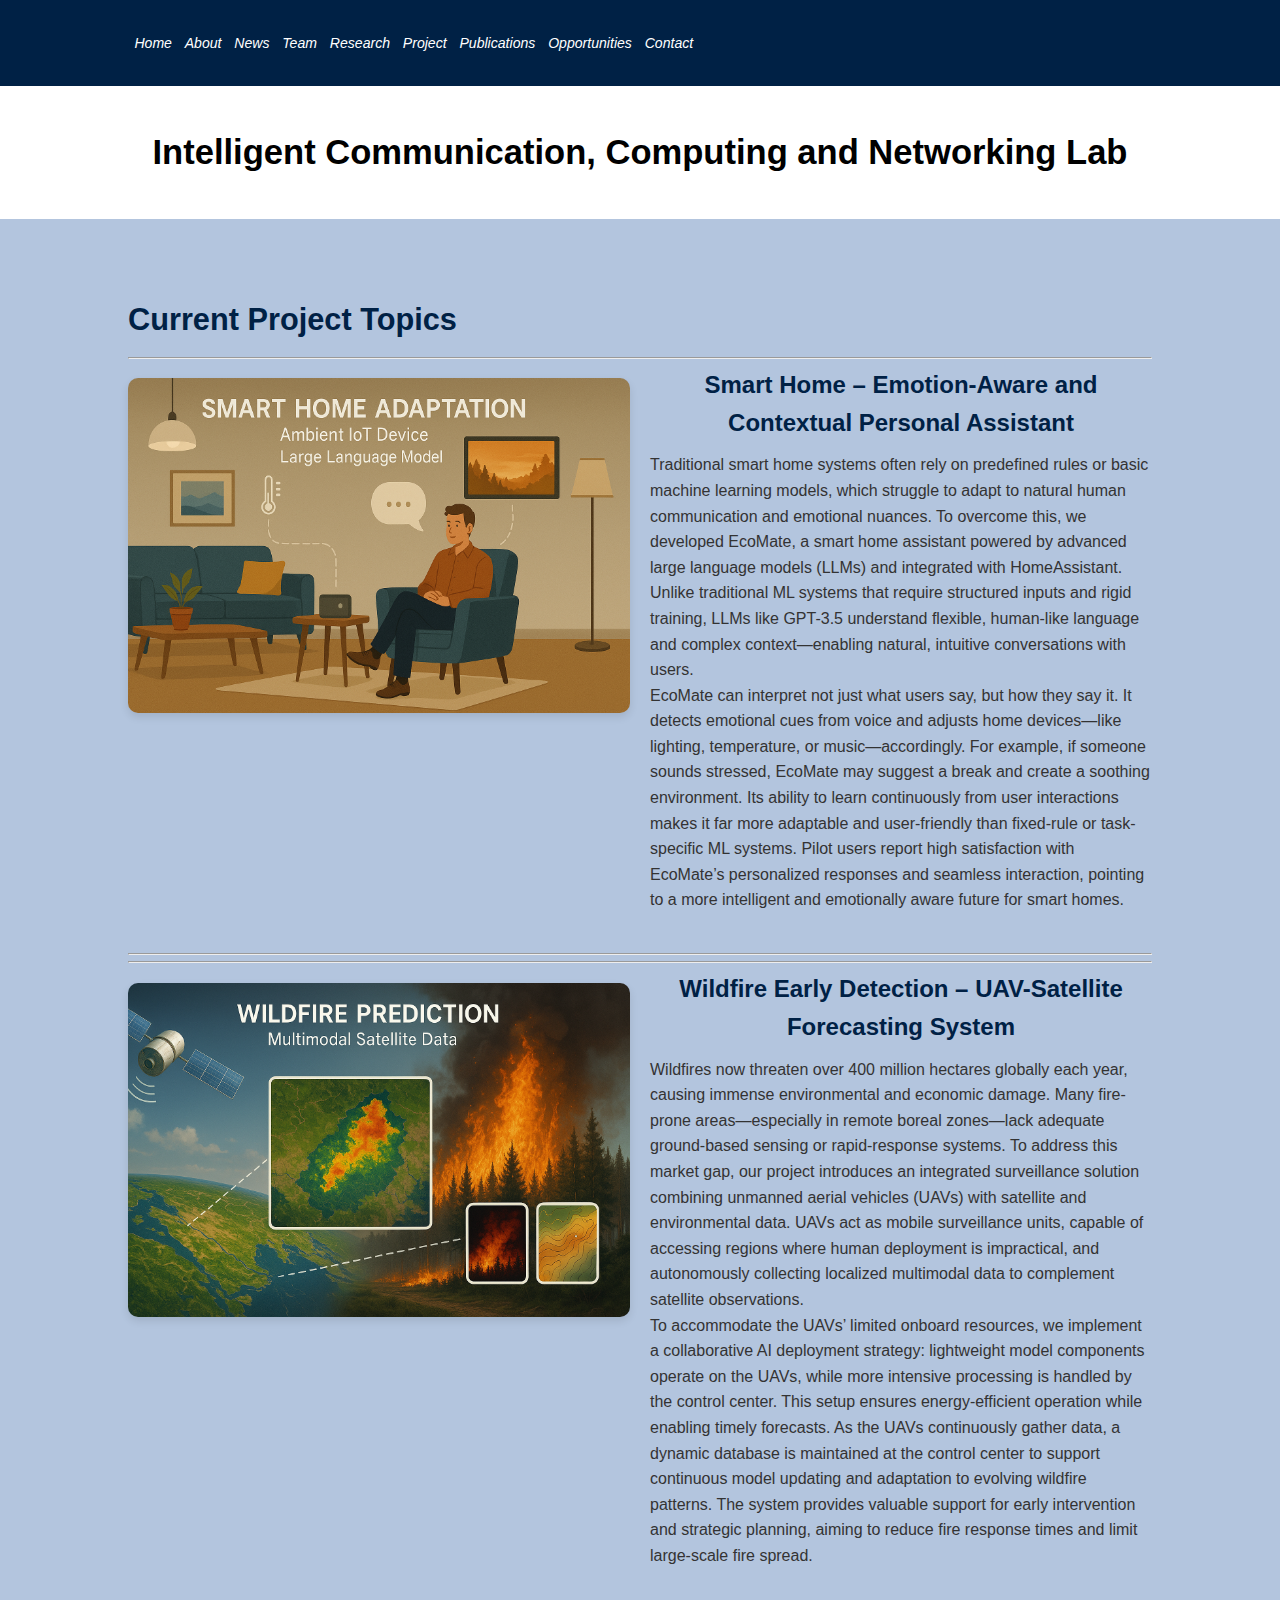
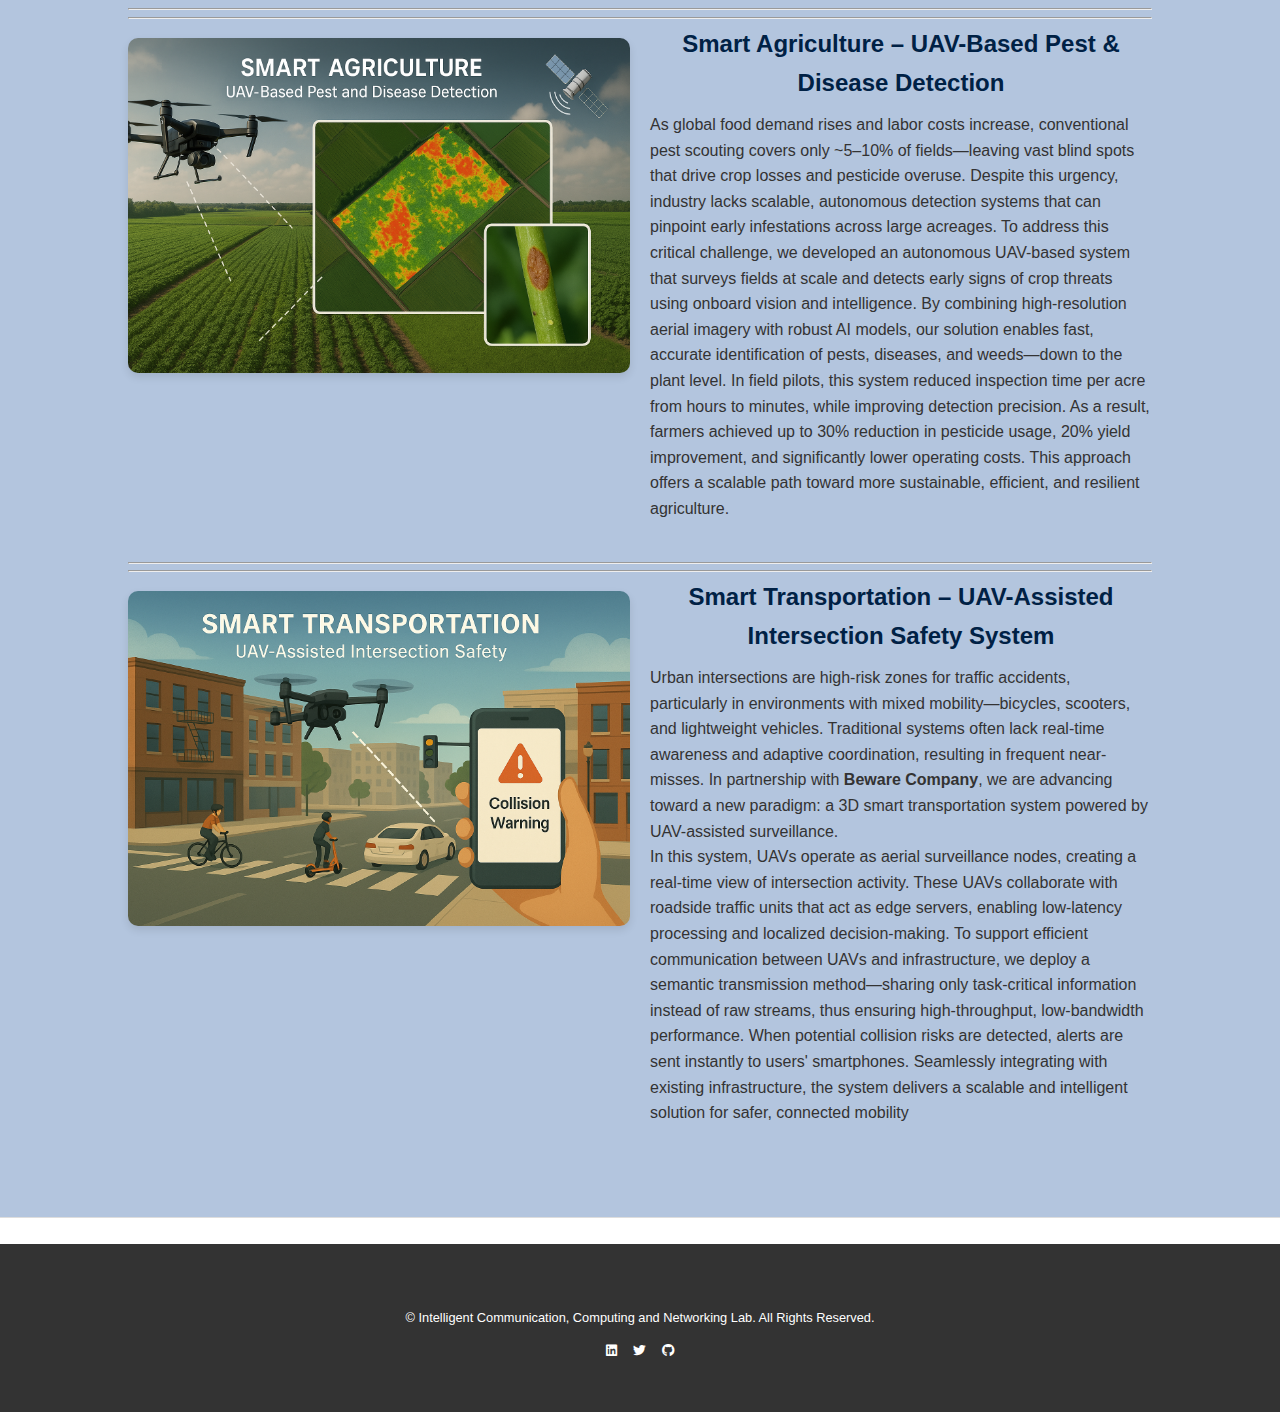
<file: project.html>
<!DOCTYPE html>
<html lang="en">
<head>
    <meta charset="UTF-8">
    <meta name="viewport" content="width=device-width, initial-scale=1.0">
    <title>ICCN Lab - Research</title>
    <link rel="stylesheet" href="styles.css">
    <link rel="stylesheet" href="https://cdnjs.cloudflare.com/ajax/libs/font-awesome/6.0.0-beta3/css/all.min.css">
    <link rel="icon" href="favicon.png" type="image/png">
</head>
<body>
    <header>
        <nav>
            <div class="container">
                <ul>
                    <li><a href="index.html#home"><em>Home</em></a></li>
                    <li><a href="index.html#about"><em>About</em></a></li>
                    <li><a href="index.html#news"><em>News</em></a></li>
                    <li class="active"><a href="team.html"><em>Team</em></a></li> <!-- Active Page -->
                    <li><a href="research.html"><em>Research</em></a></li>
                    <li><a href="projects.html"><em>Project</em></a></li>
                    <li><a href="publications.html"><em>Publications</em></a></li>
                    <li><a href="index.html#opportunities"><em>Opportunities</em></a></li>
                    <li><a href="index.html#contact"><em>Contact</em></a></li>
                </ul>
            </div>
        </nav> 

        <div class="container">
            <h1><strong>Intelligent Communication, Computing and Networking Lab</strong></h1>
        </div>
    </header>

    <section id="Project">
        <div class="container">
            <h2>Current Project Topics</h2>
            <hr />
            
            <!-- Project 1: Smart Home Personal Assistant – Emotion-Aware and Contextual IoT Control -->
            <div class="research-area">
                <img src="images/smart_home.png" alt="Smart Home – Emotion-Aware and Contextual Personal Assistant" class="research-image">
                <div class="research-content">
                    <h3>Smart Home – Emotion-Aware and Contextual Personal Assistant</h3>
                    <p>
                        Traditional smart home systems often rely on predefined rules or basic machine learning models, 
                        which struggle to adapt to natural human communication and emotional nuances. To overcome this, 
                        we developed EcoMate, a smart home assistant powered by advanced large language models (LLMs) and integrated with 
                        HomeAssistant. Unlike traditional ML systems that require structured inputs and rigid training, LLMs like GPT-3.5 
                        understand flexible, human-like language and complex context—enabling natural, intuitive conversations with users.
                    </p>
                    <p>
                        EcoMate can interpret not just what users say, but how they say it. 
                        It detects emotional cues from voice and adjusts home devices—like lighting, 
                        temperature, or music—accordingly. For example, if someone sounds stressed, EcoMate 
                        may suggest a break and create a soothing environment. Its ability to learn continuously 
                        from user interactions makes it far more adaptable and user-friendly than fixed-rule or task-specific ML systems. 
                        Pilot users report high satisfaction with EcoMate’s personalized responses and seamless interaction, pointing to a more intelligent and emotionally aware future for smart homes.
                    </p>
                </div>
            </div>
            <hr />
            <hr />
            
            <!-- Project 2: Wildfire Early Detection – UAV-Satellite Multimodal Forecasting System -->
            <div class="research-area">
                <img src="images/wildfire.png" alt="Wildfire Early Detection – UAV-Satellite Forecasting System" class="research-image">
                <div class="research-content">
                    <h3>Wildfire Early Detection – UAV-Satellite Forecasting System</h3>
                    <p>
                        Wildfires now threaten over 400 million hectares globally each year, causing immense environmental and economic damage.
                         Many fire-prone areas—especially in remote boreal zones—lack adequate ground-based sensing or rapid-response systems. 
                         To address this market gap, our project introduces an integrated surveillance solution combining unmanned aerial vehicles (UAVs) 
                         with satellite and environmental data. UAVs act as mobile surveillance units, capable of accessing regions where human 
                         deployment is impractical, and autonomously collecting localized multimodal data to complement satellite observations.
                    </p>
                    <p>                         
                         To accommodate the UAVs’ limited onboard resources, we implement a collaborative AI deployment strategy: 
                         lightweight model components operate on the UAVs, while more intensive processing is handled by the control center. 
                         This setup ensures energy-efficient operation while enabling timely forecasts. As the UAVs continuously gather data, 
                         a dynamic database is maintained at the control center to support continuous model updating and adaptation to evolving 
                         wildfire patterns. The system provides valuable support for early intervention and strategic planning, aiming to reduce 
                         fire response times and limit large-scale fire spread.
                    </p>
                
                </div>
            </div>
            <hr />
            <hr />
            
            
            <!-- Project 3: Smart Agriculture – UAV-Based Pest & Disease Detection -->
            <div class="research-area">
                <img src="images/smart_algo.png" alt="Smart Agriculture – UAV-Based Pest & Disease Detection" class="research-image">
                <div class="research-content">
                    <h3>Smart Agriculture – UAV-Based Pest & Disease Detection</h3>
                    <p>
                       As global food demand rises and labor costs increase, 
                       conventional pest scouting covers only ~5–10% of fields—leaving vast blind spots that drive crop losses and pesticide overuse.
                       Despite this urgency, industry lacks scalable, autonomous detection systems that can pinpoint early infestations across large acreages.
                       To address this critical challenge, we developed an autonomous UAV-based system that surveys fields at scale and detects early signs of crop threats using onboard vision and intelligence.

                       By combining high-resolution aerial imagery with robust AI models, our solution enables fast, 
                       accurate identification of pests, diseases, and weeds—down to the plant level. In field pilots, 
                       this system reduced inspection time per acre from hours to minutes, while improving detection precision.
                        As a result, farmers achieved up to 30% reduction in pesticide usage, 20% yield improvement, 
                        and significantly lower operating costs. This approach offers a scalable path toward more sustainable, 
                        efficient, and resilient agriculture.
                    </p>
                </div>
            </div>
            <hr />
            <hr />

            <!-- Project 4: Smart City – Intelligent Traffic Management System -->
            <div class="research-area">
                <img src="images/smart_trans.png" alt="Smart Transportation – UAV-Assisted Intersection Safety System" class="research-image">
                <div class="research-content">
                    <h3>Smart Transportation – UAV-Assisted Intersection Safety System</h3>
                    <p> Urban intersections are high-risk zones for traffic accidents, particularly in environments with mixed mobility—bicycles, 
                        scooters, and lightweight vehicles. Traditional systems often lack real-time awareness and adaptive coordination, 
                        resulting in frequent near-misses. In partnership with <strong>Beware Company</strong>, we are advancing toward a new paradigm: 
                        a 3D smart transportation system powered by UAV-assisted surveillance. 
                    </p> 

                    <p> In this system, UAVs operate as aerial surveillance nodes, creating a real-time view of intersection activity. 
                        These UAVs collaborate with roadside traffic units that act as edge servers, enabling low-latency processing and 
                        localized decision-making. To support efficient communication between UAVs and infrastructure, 
                        we deploy a semantic transmission method—sharing only task-critical information instead of raw streams, 
                        thus ensuring high-throughput, low-bandwidth performance. When potential collision risks are detected, 
                        alerts are sent instantly to users' smartphones. Seamlessly integrating with existing infrastructure, 
                        the system delivers a scalable and intelligent solution for safer, connected mobility
                    </p>

                </div>
            </div>

        </div>
    </section>

    <footer>
        <div class="container">
            <p>&copy; Intelligent Communication, Computing and Networking Lab. All Rights Reserved.</p>
            <div class="social">
                <a href="#"><i class="fab fa-linkedin"></i></a>
                <a href="#"><i class="fab fa-twitter"></i></a>
                <a href="#"><i class="fab fa-github"></i></a>
            </div>
        </div>
    </footer>
    <script src="script.js"></script>
</body>
</html>
</file>
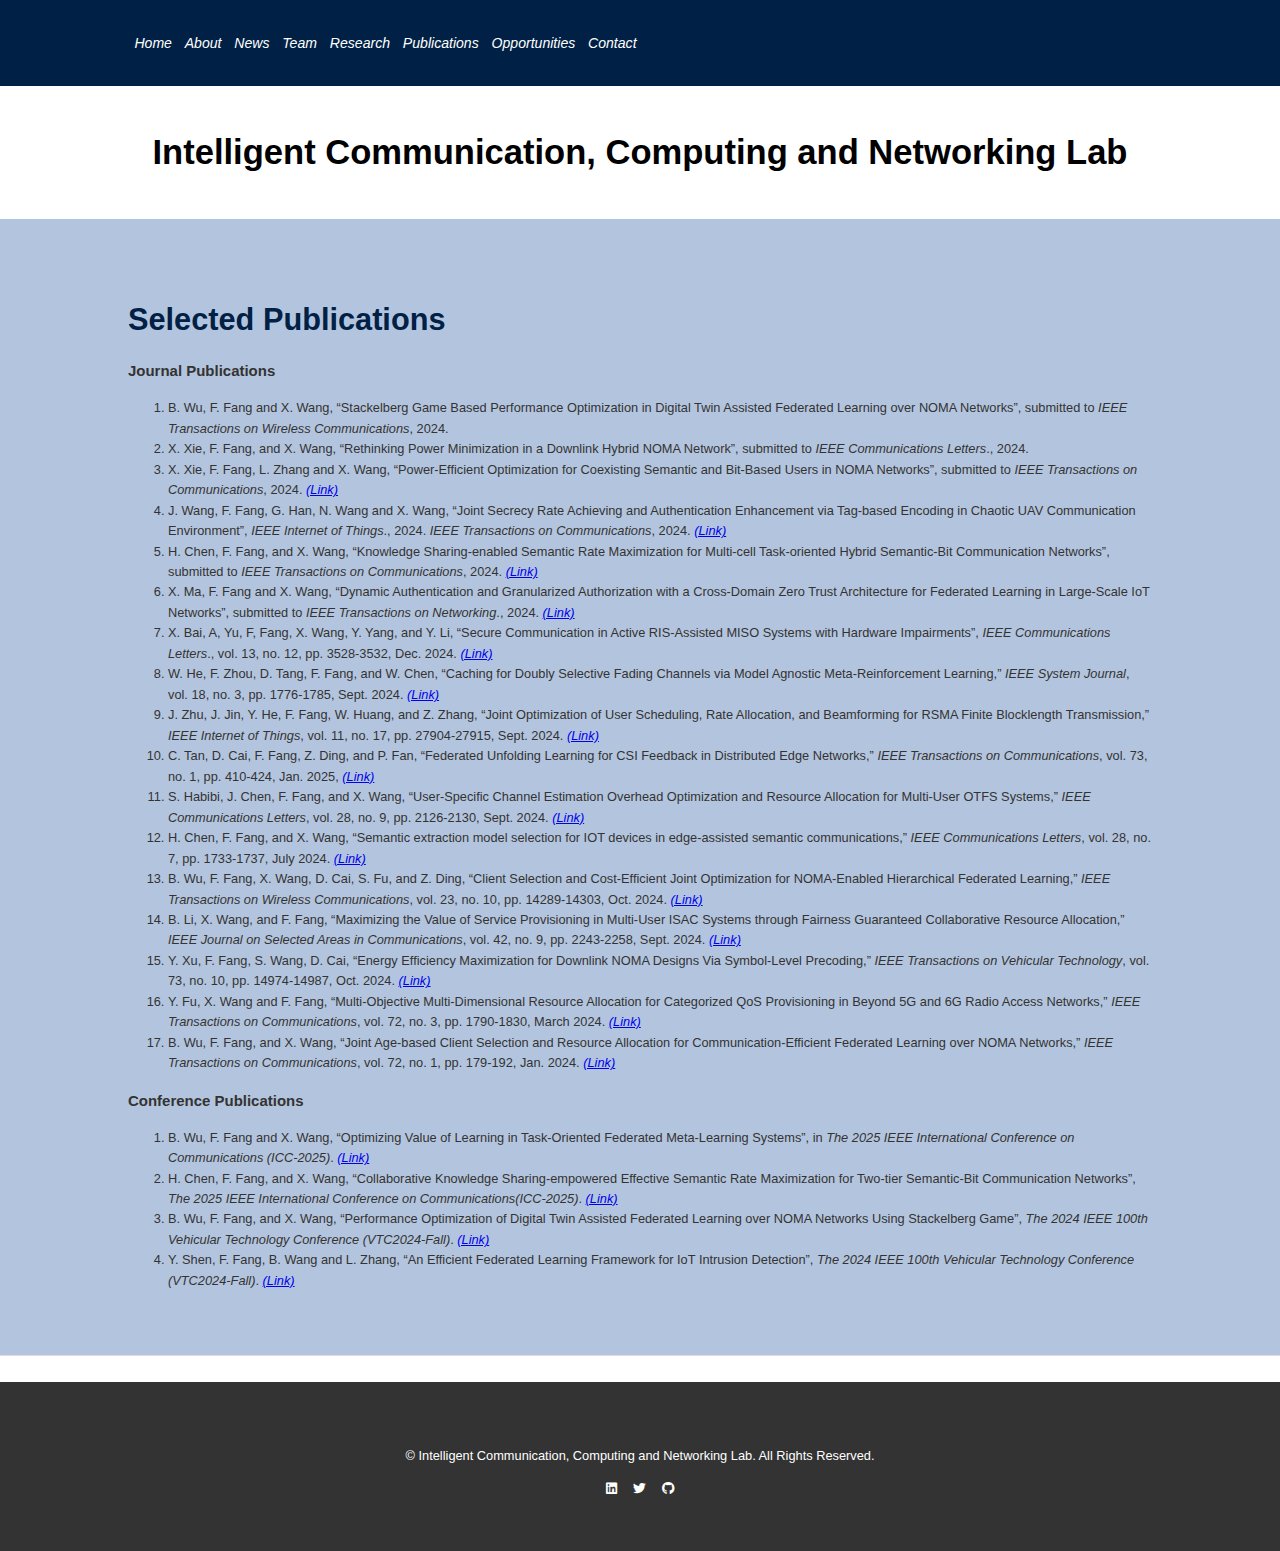
<file: publications.html>
<!DOCTYPE html>
<html lang="en">
<head>
    <meta charset="UTF-8">
    <meta name="viewport" content="width=device-width, initial-scale=1.0">
    <title>ICCN Lab - Publications</title>
    <link rel="stylesheet" href="styles.css">
    <link rel="stylesheet" href="https://cdnjs.cloudflare.com/ajax/libs/font-awesome/6.0.0-beta3/css/all.min.css">
    <link rel="icon" href="favicon.png" type="image/png">
</head>
<body>
    <header>
        <nav>
            <div class="container">
                <ul>
                    <li><a href="index.html#home"><em>Home</em></a></li>
                    <li><a href="index.html#about"><em>About</em></a></li>
                    <li><a href="index.html#news"><em>News</em></a></li>
                    <li class="active"><a href="team.html"><em>Team</em></a></li> <!-- Active Page -->
                    <li><a href="research.html"><em>Research</em></a></li>
                    <li><a href="publications.html"><em>Publications</em></a></li>
                    <li><a href="index.html#opportunities"><em>Opportunities</em></a></li>
                    <li><a href="index.html#contact"><em>Contact</em></a></li>
                </ul>
            </div>
        </nav> 

        <div class="container">
            <h1><strong>Intelligent Communication, Computing and Networking Lab</strong></h1>
        </div>
    </header>

    <section id="publications">
        <div class="container">
            <h2>Selected Publications</h2>
            <h3>Journal Publications</h3>
            <ol>
            <li>
                B. Wu, F. Fang and X. Wang, “Stackelberg Game Based Performance Optimization in Digital Twin Assisted Federated 
                Learning over NOMA Networks”, submitted to <em>IEEE Transactions on Wireless Communications</em>, 2024. 
            </li>
            <li> 
                X. Xie, F. Fang, and X. Wang, “Rethinking Power Minimization in a Downlink Hybrid NOMA Network”, submitted to <em>IEEE Communications Letters</em>., 2024.
            </li>
            <li>  
                X. Xie, F. Fang, L. Zhang and X. Wang, “Power-Efficient Optimization for Coexisting Semantic and Bit-Based Users in NOMA Networks”, submitted to <em>IEEE Transactions on Communications</em>, 2024. <em><a href="https://arxiv.org/abs/2501.01048">(Link)</a></em>
            </li>
            <li> 
                J. Wang, F. Fang, G. Han, N. Wang and X. Wang, “Joint Secrecy Rate Achieving and Authentication Enhancement via Tag-based Encoding in Chaotic UAV Communication Environment”, 
                <em>IEEE Internet of Things</em>., 2024. <em>IEEE Transactions on Communications</em>, 2024. <em><a href="https://arxiv.org/abs/2501.03080">(Link)</a></em>
            </li>
            <li> 
                H. Chen, F. Fang, and X. Wang, “Knowledge Sharing-enabled Semantic Rate Maximization for Multi-cell Task-oriented Hybrid Semantic-Bit Communication Networks”, submitted to
                <em>IEEE Transactions on Communications</em>, 2024. <em><a href="https://arxiv.org/abs/2501.01635">(Link)</a></em>
            </li>
            <li> 
                X. Ma, F. Fang and X. Wang, “Dynamic Authentication and Granularized Authorization with a Cross-Domain Zero Trust Architecture for Federated Learning in Large-Scale IoT Networks”, submitted to
                <em>IEEE Transactions on Networking</em>., 2024. <em><a href="https://arxiv.org/abs/2501.03601">(Link)</a></em>
            </li>
            <li> 
                X. Bai, A, Yu, F, Fang, X. Wang, Y. Yang, and Y. Li, “Secure Communication in Active RIS-Assisted MISO Systems with Hardware Impairments”, 
                <em>IEEE Communications Letters</em>., vol. 13, no. 12, pp. 3528-3532, Dec. 2024.  <em><a href="https://ieeexplore.ieee.org/abstract/document/10707246">(Link)</a></em>
            </li>
            <li> 
                W. He, F. Zhou, D. Tang, F. Fang, and W. Chen, “Caching for Doubly Selective Fading Channels via Model Agnostic Meta-Reinforcement Learning,” 
                <em>IEEE System Journal</em>, vol. 18, no. 3, pp. 1776-1785, Sept. 2024. <em><a href="https://ieeexplore.ieee.org/abstract/document/10707246">(Link)</a></em>
            </li>
            <li> 
                J. Zhu, J. Jin, Y. He, F. Fang, W. Huang, and Z. Zhang, “Joint Optimization of User Scheduling, Rate Allocation, and Beamforming for RSMA Finite Blocklength Transmission,” 
                <em>IEEE Internet of Things</em>, vol. 11, no. 17, pp. 27904-27915, Sept. 2024. <em><a href="https://ieeexplore.ieee.org/document/10591333">(Link)</a></em>
            </li>
            <li> 
                C. Tan, D. Cai, F. Fang, Z. Ding, and P. Fan, “Federated Unfolding Learning for CSI Feedback in Distributed Edge Networks,” <em>IEEE Transactions on Communications</em>, 
                vol. 73, no. 1, pp. 410-424, Jan. 2025, <em><a href="https://ieeexplore.ieee.org/document/10599518">(Link)</a></em>
            </li>
            <li> 
                S. Habibi, J. Chen, F. Fang, and X. Wang, “User-Specific Channel Estimation Overhead Optimization and Resource Allocation for Multi-User OTFS Systems,” 
                <em>IEEE Communications Letters</em>, vol. 28, no. 9, pp. 2126-2130, Sept. 2024.  <em><a href="https://ieeexplore.ieee.org/document/10587305">(Link)</a></em>
            </li>
            <li> 
                H. Chen, F. Fang, and X. Wang, “Semantic extraction model selection for IOT devices in edge-assisted semantic communications,” 
                <em>IEEE Communications Letters</em>, vol. 28, no. 7, pp. 1733-1737, July 2024.  <em><a href="https://ieeexplore.ieee.org/document/10508943">(Link)</a></em>
            </li>
            <li> 
                B. Wu, F. Fang, X. Wang, D. Cai, S. Fu, and Z. Ding, “Client Selection and Cost-Efficient Joint Optimization for NOMA-Enabled Hierarchical Federated Learning,”
                <em>IEEE Transactions on Wireless Communications</em>, vol. 23, no. 10, pp. 14289-14303, Oct. 2024. <em><a href="https://ieeexplore.ieee.org/document/10562220">(Link)</a></em>
            </li>
            <li> 
                B. Li, X. Wang, and F. Fang, “Maximizing the Value of Service Provisioning in Multi-User ISAC Systems through Fairness Guaranteed Collaborative Resource Allocation,”
                <em>IEEE Journal on Selected Areas in Communications</em>, vol. 42, no. 9, pp. 2243-2258, Sept. 2024. <em><a href="https://ieeexplore.ieee.org/document/10556582">(Link)</a></em>
            </li>
            <li> 
                Y. Xu, F. Fang, S. Wang, D. Cai, “Energy Efficiency Maximization for Downlink NOMA Designs Via Symbol-Level Precoding,” 
                <em>IEEE Transactions on Vehicular Technology</em>, vol. 73, no. 10, pp. 14974-14987, Oct. 2024. <em><a href="https://ieeexplore.ieee.org/abstract/document/10568396">(Link)</a></em>
            </li>
            <li> 
                Y. Fu, X. Wang and F. Fang, “Multi-Objective Multi-Dimensional Resource Allocation for Categorized QoS Provisioning in Beyond 5G and 6G Radio Access Networks,” 
                <em>IEEE Transactions on Communications</em>, vol. 72, no. 3, pp. 1790-1830, March 2024. <em><a href="https://ieeexplore.ieee.org/abstract/document/10325531">(Link)</a></em>
            </li>
            <li> 
                B. Wu, F. Fang, and X. Wang, “Joint Age-based Client Selection and Resource Allocation for Communication-Efficient Federated Learning over NOMA Networks,” 
                <em>IEEE Transactions on Communications</em>, vol. 72, no. 1, pp. 179-192, Jan. 2024. <em><a href="https://ieeexplore.ieee.org/stamp/stamp.jsp?arnumber=10255731">(Link)</a></em>
            </li>
            </ol>
            <h3>Conference Publications</h3>
            <ol>
                <li>
                    B. Wu, F. Fang and X. Wang, “Optimizing Value of Learning in Task-Oriented Federated Meta-Learning Systems”, in
                    <em>The 2025 IEEE International Conference on Communications (ICC-2025)</em>. <em><a href="https://arxiv.org/abs/2501.03448">(Link)</a></em>
                </li>
                <li>
                    H. Chen, F. Fang, and X. Wang, “Collaborative Knowledge Sharing-empowered Effective Semantic Rate Maximization for Two-tier Semantic-Bit Communication Networks”, 
                    <em>The 2025 IEEE International Conference on Communications(ICC-2025)</em>. <em><a href="https://arxiv.org/abs/2501.01637">(Link)</a></em>
                </li>
                <li>
                    B. Wu, F. Fang, and X. Wang, “Performance Optimization of Digital Twin Assisted Federated Learning over NOMA Networks Using Stackelberg Game”, 
                    <em>The 2024 IEEE 100th Vehicular Technology Conference (VTC2024-Fall)</em>. <em><a href="https://ieeexplore.ieee.org/document/10758042">(Link)</a></em>
                </li>
                <li>
                    Y. Shen, F. Fang, B. Wang and L. Zhang, “An Efficient Federated Learning Framework for IoT Intrusion Detection”, 
                    <em>The 2024 IEEE 100th Vehicular Technology Conference (VTC2024-Fall)</em>. <em><a href="https://ieeexplore.ieee.org/abstract/document/10757488">(Link)</a></em>
                </li>
            </ol>
        </div>
    </section>

    <footer>
        <div class="container">
            <p>&copy; Intelligent Communication, Computing and Networking Lab. All Rights Reserved.</p>
            <div class="social">
                <a href="#"><i class="fab fa-linkedin"></i></a>
                <a href="#"><i class="fab fa-twitter"></i></a>
                <a href="#"><i class="fab fa-github"></i></a>
            </div>
        </div>
    </footer>
    <script src="script.js"></script>
</body>
</html>
</file>
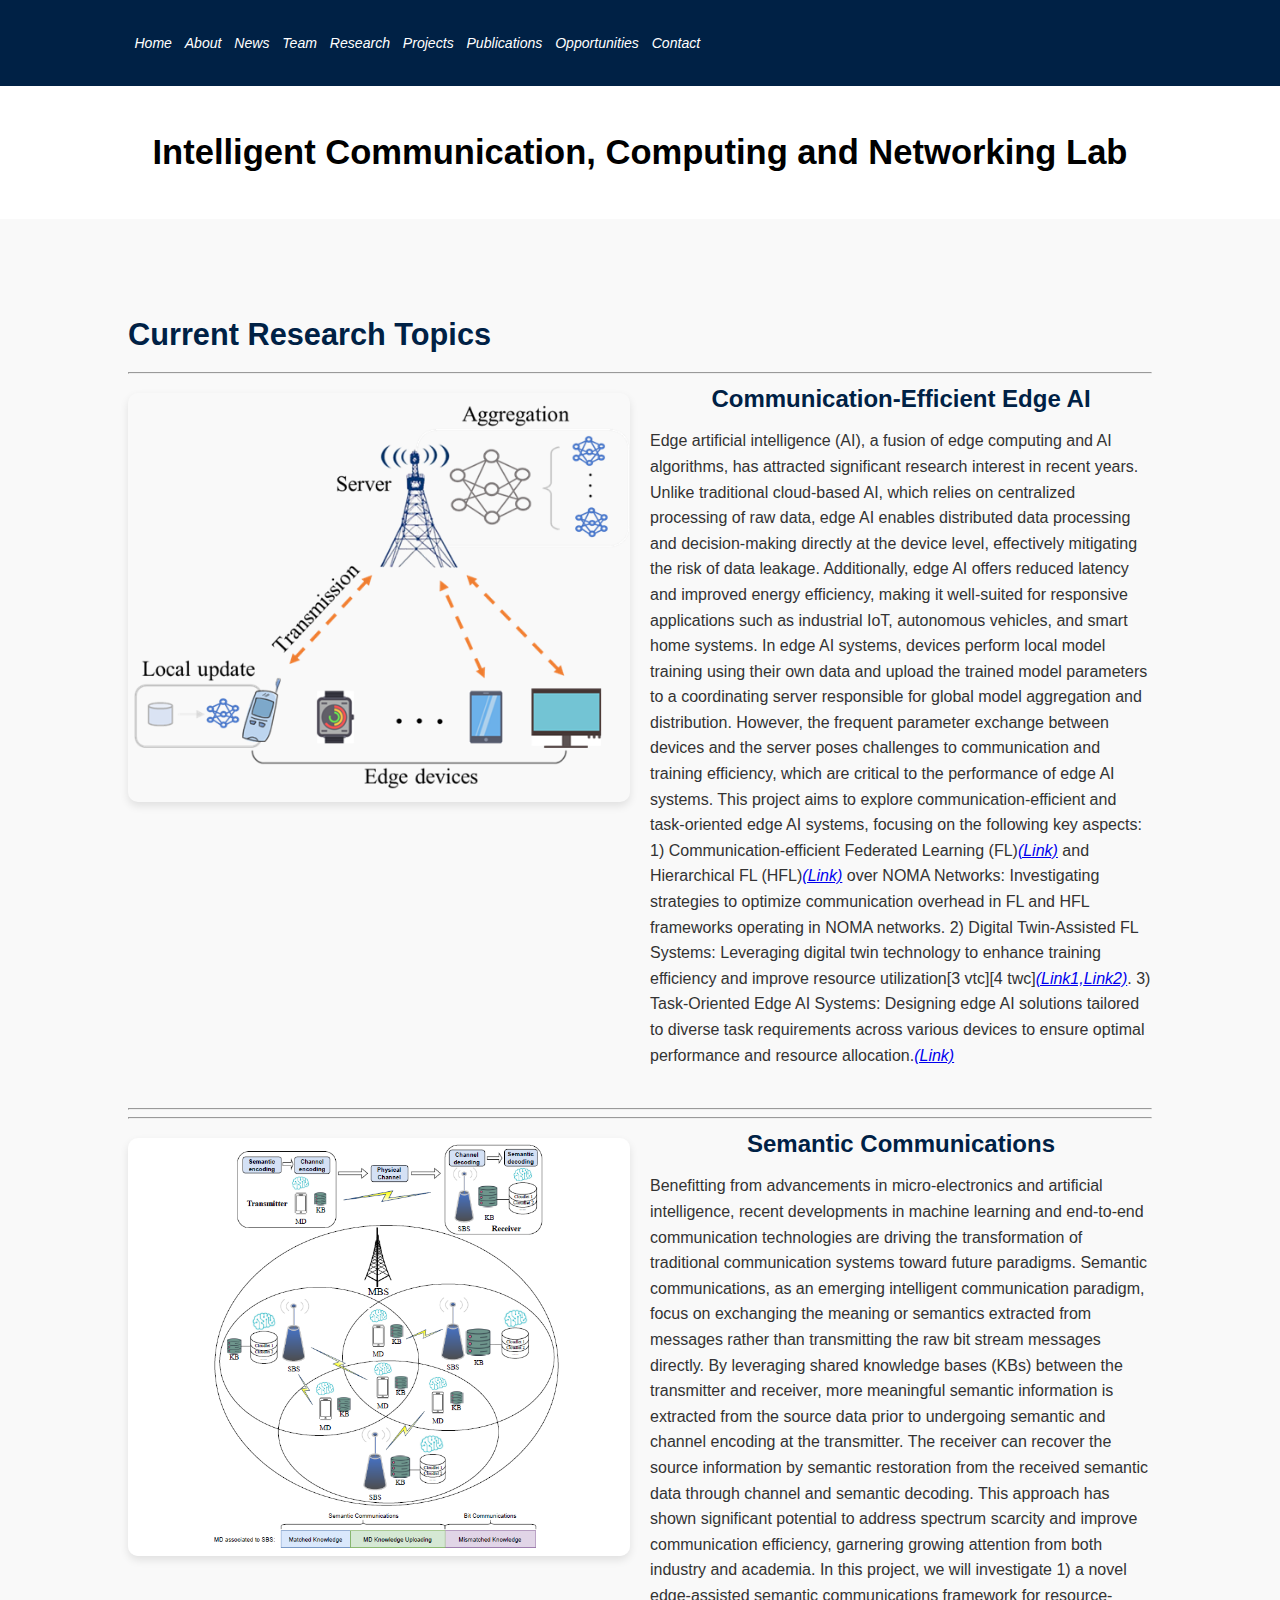
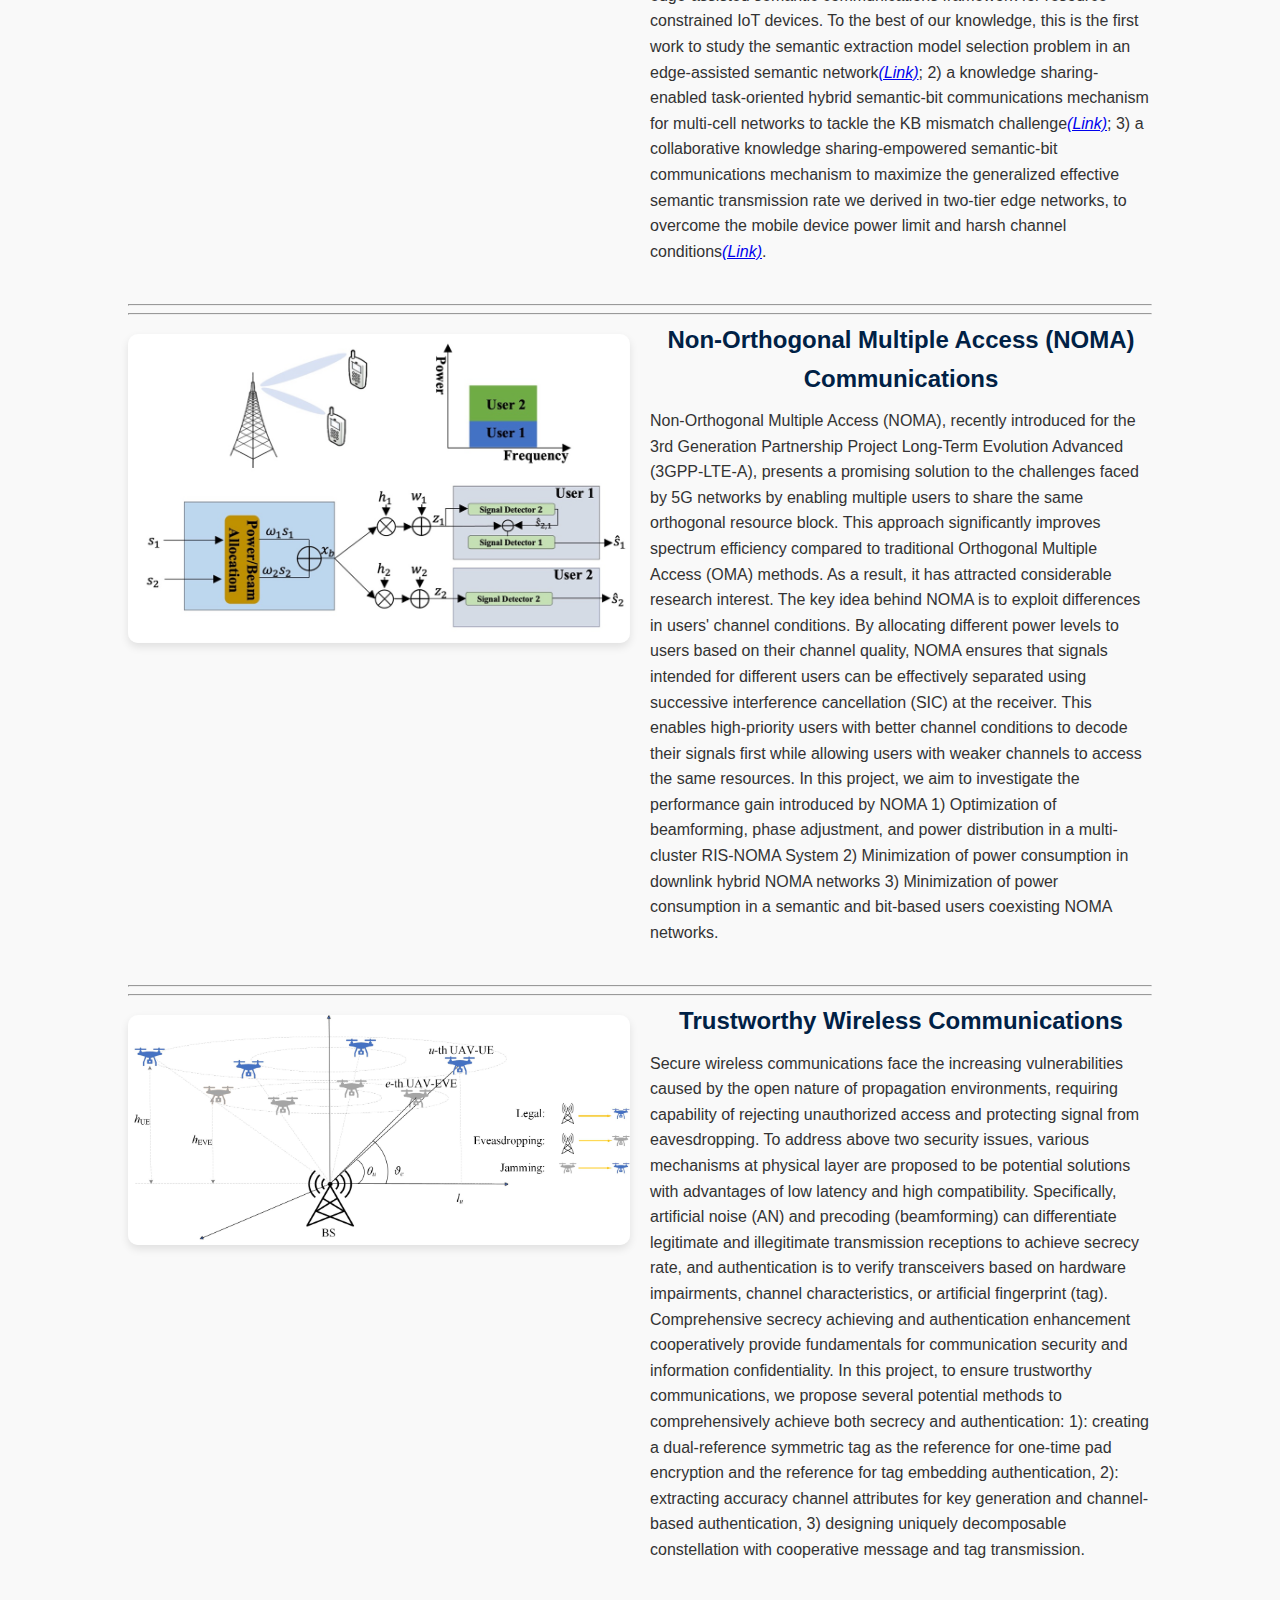
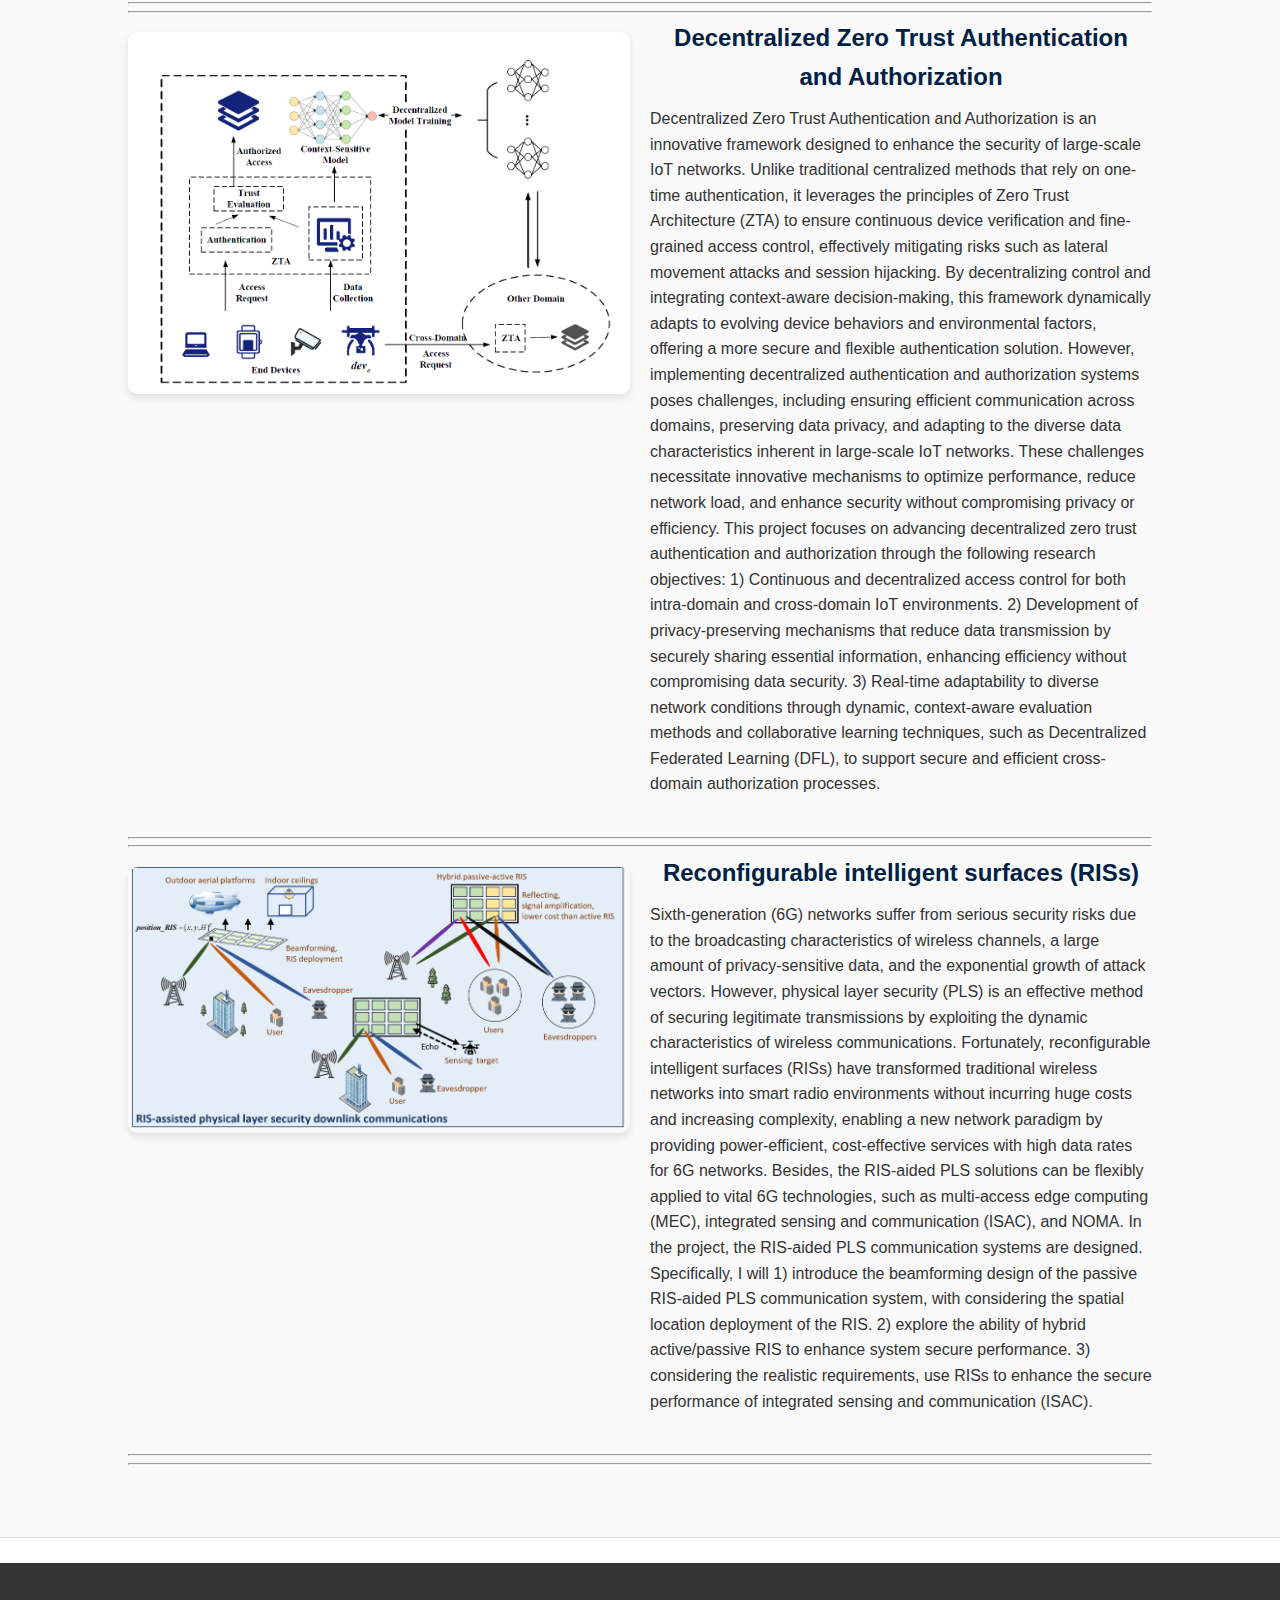
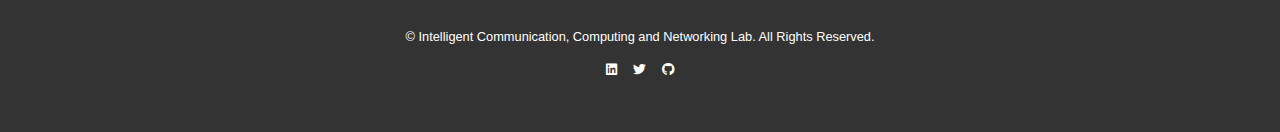
<file: research.html>
<!DOCTYPE html>
<html lang="en">
<head>
    <meta charset="UTF-8">
    <meta name="viewport" content="width=device-width, initial-scale=1.0">
    <title>ICCN Lab - Research</title>
    <link rel="stylesheet" href="styles.css">
    <link rel="stylesheet" href="https://cdnjs.cloudflare.com/ajax/libs/font-awesome/6.0.0-beta3/css/all.min.css">
    <link rel="icon" href="favicon.png" type="image/png">
</head>
<body>
    <header>
        <nav>
            <div class="container">
                <ul>
                    <li><a href="index.html#home"><em>Home</em></a></li>
                    <li><a href="index.html#about"><em>About</em></a></li>
                    <li><a href="index.html#news"><em>News</em></a></li>
                    <li class="active"><a href="team.html"><em>Team</em></a></li> <!-- Active Page -->
                    <li><a href="research.html"><em>Research</em></a></li>
                    <li><a href="project.html"><em>Projects</em></a></li>
                    <li><a href="publications.html"><em>Publications</em></a></li>
                    <li><a href="index.html#opportunities"><em>Opportunities</em></a></li>
                    <li><a href="index.html#contact"><em>Contact</em></a></li>
                </ul>
            </div>
        </nav> 

        <div class="container">
            <h1><strong>Intelligent Communication, Computing and Networking Lab</strong></h1>
        </div>
    </header>

    <section id="research">
        <div class="container">
            <h2>Current Research Topics</h2>
            <hr />  
            <!-- Research Area 1: Communication-Efficient Edge AI -->
            <div class="research-area">
                <img src="images/Communication-Efficient_Edge_AI.png" alt="Communication-Efficient Edge AI" class="research-image">
                <div class="research-content">
                    <h3>Communication-Efficient Edge AI</h3>
                    <p>
                         Edge artificial intelligence (AI), a fusion of edge computing and AI algorithms, 
                        has attracted significant research interest in recent years. Unlike traditional cloud-based AI, 
                        which relies on centralized processing of raw data, 
                        edge AI enables distributed data processing and decision-making directly at the device level, 
                        effectively mitigating the risk of data leakage. Additionally, 
                        edge AI offers reduced latency and improved energy efficiency, 
                        making it well-suited for responsive applications such as industrial IoT, 
                        autonomous vehicles, and smart home systems. In edge AI systems, 
                        devices perform local model training using their own data and upload the trained model 
                        parameters to a coordinating server responsible for global model aggregation and distribution. 
                        However, the frequent parameter exchange between devices and the server poses challenges to communication 
                        and training efficiency, which are critical to the performance of edge AI systems. 
                        This project aims to explore communication-efficient and task-oriented edge AI systems, 
                        focusing on the following key aspects: 1) Communication-efficient Federated Learning (FL)<a href="https://ieeexplore.ieee.org/stamp/stamp.jsp?arnumber=10255731"><em>(Link)</em></a> and Hierarchical FL 
                        (HFL)<a href="https://ieeexplore.ieee.org/abstract/document/10562220"><em>(Link)</em></a> over NOMA Networks: Investigating strategies to optimize communication overhead in FL and HFL 
                        frameworks operating in NOMA networks. 2) Digital Twin-Assisted FL Systems: Leveraging digital twin technology 
                        to enhance training efficiency and improve resource utilization[3 vtc][4 twc]<a href="https://ieeexplore.ieee.org/abstract/document/10758042"><em>(Link1,</em></a><a href="https://arxiv.org/abs/2501.01584"><em>Link2)</em></a>. 3) Task-Oriented Edge AI Systems: 
                        Designing edge AI solutions tailored to diverse task requirements across various devices to ensure optimal 
                        performance and resource allocation.<a href="https://arxiv.org/abs/2501.03448"><em>(Link)</em></a>
                    </p>
                
                </div>
            </div>
            <hr />
            <hr />
            <div class="research-area">
                <img src="images/semcom.png" alt="Semantic Communications" class="research-image">
                <div class="research-content">
                    <h3>Semantic Communications</h3>
                    <p>
                        Benefitting from advancements in micro-electronics and artificial intelligence, 
                        recent developments in machine learning and end-to-end communication technologies are driving the transformation 
                        of traditional communication systems toward future paradigms. Semantic communications, 
                        as an emerging intelligent communication paradigm, focus on exchanging the meaning or semantics extracted from messages 
                        rather than transmitting the raw bit stream messages directly. By leveraging shared knowledge bases (KBs) 
                        between the transmitter and receiver, more meaningful semantic information is extracted from the source data prior 
                        to undergoing semantic and channel encoding at the transmitter. The receiver can recover the source information 
                        by semantic restoration from the received semantic data through channel and semantic decoding. 
                        This approach has shown significant potential to address spectrum scarcity and improve communication efficiency, 
                        garnering growing attention from both industry and academia. In this project, we will investigate 
                        1) a novel edge-assisted semantic communications framework for resource-constrained IoT devices. 
                        To the best of our knowledge, this is the first work to study the semantic extraction model selection problem 
                        in an edge-assisted semantic network<a href="https://ieeexplore.ieee.org/abstract/document/10508943"><em>(Link)</em></a>; 2) a knowledge sharing-enabled task-oriented hybrid semantic-bit communications 
                        mechanism for multi-cell networks to tackle the KB mismatch challenge<a href="https://arxiv.org/abs/2501.01635"><em>(Link)</em></a>; 3) a collaborative knowledge sharing-empowered 
                        semantic-bit communications mechanism to maximize the generalized effective semantic transmission rate we derived in 
                        two-tier edge networks, to overcome the mobile device power limit and harsh channel conditions<a href="https://arxiv.org/abs/2501.01637"><em>(Link)</em></a>.  
                    </p>
                </div>
            </div>
            <hr />
            <hr />
    
            <div class="research-area">
                <img src="images/NOMA_Com.png" alt="Non-Orthogonal Multiple Access (NOMA) Communications" class="research-image">
                <div class="research-content">
                    <h3>Non-Orthogonal Multiple Access (NOMA) Communications</h3>
                    <p>
                        Non-Orthogonal Multiple Access (NOMA), recently introduced for the 3rd Generation Partnership Project 
                        Long-Term Evolution Advanced (3GPP-LTE-A), presents a promising solution to the challenges faced by 5G networks 
                        by enabling multiple users to share the same orthogonal resource block. This approach significantly improves 
                        spectrum efficiency compared to traditional Orthogonal Multiple Access (OMA) methods. As a result, 
                        it has attracted considerable research interest. The key idea behind NOMA is to exploit differences in users' 
                        channel conditions. By allocating different power levels to users based on their channel quality, NOMA ensures 
                        that signals intended for different users can be effectively separated using successive interference cancellation 
                        (SIC) at the receiver. This enables high-priority users with better channel conditions to decode their signals first 
                        while allowing users with weaker channels to access the same resources. In this project, we aim to investigate the 
                        performance gain introduced by NOMA 1) Optimization of beamforming, phase adjustment, and power distribution in a 
                        multi-cluster RIS-NOMA System 2) Minimization of power consumption in downlink hybrid NOMA networks 
                        3) Minimization of power consumption in a semantic and bit-based users coexisting NOMA networks.
                    </p>
                </div>
            </div>
            <hr />
            <hr />

            <div class="research-area">
                <img src="images/security.png" alt="Security in Wireless Communications" class="research-image">
                <div class="research-content">
                    <h3>Trustworthy Wireless Communications</h3>
                    <p>
                        Secure wireless communications face the increasing vulnerabilities caused by the open nature 
                        of propagation environments, requiring capability of rejecting unauthorized access and protecting signal 
                        from eavesdropping. To address above two security issues, various mechanisms at physical layer 
                        are proposed to be potential solutions with advantages of low latency and high compatibility. 
                        Specifically, artificial noise (AN) and precoding (beamforming) can differentiate legitimate and
                        illegitimate transmission receptions to achieve secrecy rate, and authentication is to verify 
                        transceivers based on hardware impairments, channel characteristics, or artificial fingerprint (tag). 
                        Comprehensive secrecy achieving and authentication enhancement cooperatively provide fundamentals for 
                        communication security and information confidentiality. 
                        In this project, to ensure trustworthy communications, we propose several potential methods to comprehensively 
                        achieve both secrecy and authentication: 1): creating a dual-reference symmetric tag as the reference for one-time
                        pad encryption and the reference for tag embedding authentication, 2): extracting accuracy channel attributes for key 
                        generation and channel-based authentication, 3) designing uniquely decomposable constellation with cooperative message 
                        and tag transmission. 
                    </p>
                </div>
            </div>
            <hr />
            <hr />

            <div class="research-area">
                <img src="images/zero_trust.png" alt="Security in Wireless Communications" class="research-image">
                <div class="research-content">
                    <h3>Decentralized Zero Trust Authentication and Authorization</h3>
                    <p>
                        Decentralized Zero Trust Authentication and Authorization is an innovative framework designed to enhance the security of large-scale IoT networks. 
                        Unlike traditional centralized methods that rely on one-time authentication, it leverages the principles of Zero Trust Architecture (ZTA) to ensure continuous 
                        device verification and fine-grained access control, effectively mitigating risks such as lateral movement attacks and session hijacking. By decentralizing control 
                        and integrating context-aware decision-making, this framework dynamically adapts to evolving device behaviors and environmental factors, offering a more secure and 
                        flexible authentication solution. However, implementing decentralized authentication and authorization systems poses challenges, including ensuring efficient 
                        communication across domains, preserving data privacy, and adapting to the diverse data characteristics inherent in large-scale IoT networks. 
                        These challenges necessitate innovative mechanisms to optimize performance, reduce network load, and enhance security without compromising privacy or efficiency. 
                        This project focuses on advancing decentralized zero trust authentication and authorization through the following research objectives: 
                        1) Continuous and decentralized access control for both intra-domain and cross-domain IoT environments. 
                        2) Development of privacy-preserving mechanisms that reduce data transmission by securely sharing essential information, 
                        enhancing efficiency without compromising data security. 3) Real-time adaptability to diverse network conditions through dynamic, 
                        context-aware evaluation methods and collaborative learning techniques, such as Decentralized Federated Learning (DFL), to support secure and efficient cross-domain authorization processes.
                    </p>
                </div>
            </div>
            <hr />
            <hr />

            <div class="research-area">
                <img src="images/RISs.png" alt="Reconfigurable intelligent surfaces (RISs)" class="research-image">
                <div class="research-content">
                    <h3>Reconfigurable intelligent surfaces (RISs)</h3>
                    <p>
                        Sixth-generation (6G) networks suffer from serious security risks due to the broadcasting characteristics 
                        of wireless channels, a large amount of privacy-sensitive data, and the exponential growth of attack vectors. 
                        However, physical layer security (PLS) is an effective method of securing legitimate transmissions 
                        by exploiting the dynamic characteristics of wireless communications. Fortunately, 
                        reconfigurable intelligent surfaces (RISs) have transformed traditional wireless networks 
                        into smart radio environments without incurring huge costs and increasing complexity, 
                        enabling a new network paradigm by providing power-efficient, cost-effective services with 
                        high data rates for 6G networks. Besides, the RIS-aided PLS solutions can be flexibly applied 
                        to vital 6G technologies, such as multi-access edge computing (MEC), integrated sensing and communication (ISAC), and NOMA. In the project, the RIS-aided PLS communication systems are designed. Specifically, I will 1) introduce the beamforming design of the passive RIS-aided PLS communication system, with considering the spatial location deployment of the RIS. 2) explore the ability of hybrid active/passive RIS to enhance system secure performance. 3) considering the realistic requirements, use RISs to enhance the secure performance of integrated sensing and communication (ISAC). 
                    </p>
                </div>
            </div>
            <hr />
            <hr />

<!--             <div class="research-area">
                <img src="images/IoT.png" alt="Machine Learning in Internet of Things (IoTs)" class="research-image">
                <div class="research-content">
                    <h3>Machine Learning in Internet of Things (IoTs)</h3>
                    <p>
                        Our research focuses on improving the efficiency and effectiveness of distributed machine learning in Internet of Things (IoT) 
                        systems, which are increasingly deployed in diverse and resource-constrained environments. 
                        IoT devices often face significant challenges during distributed training due to the following issues:
                        1) Straggler Problem: Heterogeneity in IoT devices' computational capabilities can lead to delays, as slower devices, 
                        or stragglers, hinder the overall training process. 
                        We design strategies to mitigate these delays and ensure synchronized updates. 
                        2)Non-IID Data: IoT devices typically generate data that is non-independent and non-identically distributed (non-IID), 
                        which can negatively impact model convergence and accuracy. We develop approaches to handle this issue, 
                        promoting robust and generalized learning. 
                        3)Communication Bottleneck: Limited bandwidth and high communication overhead during the training process 
                        can significantly slow down learning. We explore methods to optimize communication efficiency while maintaining performance.
                        By addressing these challenges, our work aims to enable scalable and reliable machine learning systems 
                        tailored for IoT applications, unlocking their potential for real-time, intelligent decision-making 
                        in a wide range of domains."
                    </p>
                </div>
            </div> -->
        </div>
    </section>

    <footer>
        <div class="container">
            <p>&copy; Intelligent Communication, Computing and Networking Lab. All Rights Reserved.</p>
            <div class="social">
                <a href="#"><i class="fab fa-linkedin"></i></a>
                <a href="#"><i class="fab fa-twitter"></i></a>
                <a href="#"><i class="fab fa-github"></i></a>
            </div>
        </div>
    </footer>
    <script src="script.js"></script>
</body>
</html>
</file>
<file: styles.css>
/********************************************************
 * GLOBAL & LAYOUT
 ********************************************************/
 body {
    font-family: 'Arial', sans-serif;
    margin: 0;
    padding: 0;
    line-height: 1.6;
    color: #333;
    font-size: 1vw; /* Relative font size based on viewport width */
}

.container {
    width: 80vw; /* Scale based on viewport width */
    margin: 0 auto;
    padding: 2vw; /* Scale padding based on viewport */
    max-width: 90vw; /* Prevent container from growing too large */
}

/********************************************************
 * HEADER
 ********************************************************/
header {
    background: white;
    color: #000;
    padding: 0;
    margin: 0;
    text-align: left;
}

header h1 {
    margin: 0;
    padding: 1vw 0;
    font-size: 2.7vw;
    font-weight: bold;
    text-align: center;
}

/********************************************************
 * NAVIGATION
 ********************************************************/
nav {
    background-color: #002145;
    width: 100%;
    padding: 0.5vw 0;
    margin: 0;
}

nav .container {
    display: flex;
    justify-content: flex-start;
    flex-wrap: nowrap;
    align-items: center;
}

nav ul {
    list-style: none;
    padding: 0;
    margin: 0;
    display: flex;
    justify-content: flex-start;
}

nav ul li {
    margin: 0 0.5vw;
}

nav ul li a {
    color: white;
    text-decoration: none;
    font-size: 1.1vw;
}

nav ul li a:hover {
    text-decoration: underline;
}

/********************************************************
 * SECTIONS (GENERAL)
 ********************************************************/
section {
    padding: 2vw 0;
    border-bottom: 0.1vw solid #ddd;
    background: #ffffff;
}

section:nth-of-type(odd) {
    background: #b3c5de;
}

section h2 {
    text-align: left;
    margin-bottom: 1vw;
    font-size: 2.4vw;
    color: #002145;
}

section p {
    text-align: left;
    margin-bottom: 1.3vw;
}

section img {
    display: block;
    margin: 1vw 0;
    max-width: 100%;
    height: auto;
}

/********************************************************
 * RESPONSIVE IMAGE GRID
 ********************************************************/
.image-grid {
    display: flex;
    justify-content: center;
    gap: 2vw;
    margin-top: 2vw;
}

.image-item {
    display: flex;
    flex-direction: column;
    align-items: center;
    justify-content: center;
    text-align: center;
    flex: 1;
}

.image-item img {
    width: 20vw;
    height: auto;
    aspect-ratio: 16 / 9;
    object-fit: cover;
    border-radius: 0.5vw;
    overflow: hidden;
}

.image-item figcaption {
    margin-top: 1vw;
    font-size: 1.2vw;
    color: #333;
    width: 100%;
}

/********************************************************
 * PRINCIPAL INVESTIGATOR SECTION (Original Layout)
 ********************************************************/
 #principal-investigator {
    padding: 40px 20px;
    background-color: #f9f9f9;
    border-radius: 10px;
    box-shadow: 0 4px 8px rgba(0, 0, 0, 0.1);
}

#principal-investigator .section-title {
    font-size: 2rem;
    color: #002145;
    text-align: center;
    margin-bottom: 20px;
}

#principal-investigator hr {
    border: none;
    height: 2px;
    background-color: #002145;
    margin: 10px 0 30px;
}

/* 
   Keeps the two-column layout on larger screens, 
   .profile-left for text + photo, .profile-right for address/links 
*/
.flex-layout {
    display: flex;
    flex-wrap: wrap;
    gap: 20px;
    justify-content: space-between;
}

.profile-left {
    flex: 1;
    max-width: 60%;
}

.team-photo-container {
    text-align: center;
    margin-bottom: 20px;
}

.team-photo-rectangular {
    width: 100%;
    max-width: 250px;
    height: auto;
    border-radius: 15px;
    box-shadow: 0 4px 8px rgba(0, 0, 0, 0.1);
}

.profile-right {
    flex: 1;
    max-width: 35%;
}

/* 
   Originally defined fonts for .profile-right h4, p.
   We will unify these with .team-member below,
   while preserving the structure.
*/
.profile-right h4 {
    /* Same as .team-member .team-info h4 in concept */
    font-size: 1.25rem; 
    color: #002145;
    margin-bottom: 10px;
}

.profile-right p {
    /* Same as .team-member .team-info p in concept */
    font-size: 1rem;
    color: #333;
    margin-bottom: 15px;
}

/* Links List */
.links-list {
    list-style: none;
    padding: 0;
    margin: 0;
}

.links-list li {
    margin-bottom: 10px;
}

.links-list a {
    color: #0056b3;
    text-decoration: none;
    font-size: 1rem;
}

.links-list a:hover {
    text-decoration: underline;
    color: #003366;
}

/* Additional info at bottom of PI section */
.additional-info {
    margin-top: 30px;
    padding-top: 20px;
    border-top: 2px solid #ddd;
}

.additional-info h4 {
    /* Same as .team-member h4 concept, or you can keep the same as above. */
    font-size: 1.25rem;
    color: #002145;
    margin-bottom: 10px;
}

.additional-info p,
.additional-info ul {
    /* Match .team-member paragraph styles */
    font-size: 1rem;
    color: #333;
    line-height: 1.6;
    margin-bottom: 15px;
}

.additional-info ul {
    padding-left: 20px;
}

.additional-info ul li {
    margin-bottom: 10px;
}

/*
    Make sure <h3> in PI section is also the same as .team-member h3
    (In case you have <h3> "Fang (Fiona) Fang, Ph.D." in .profile-left)
*/
#principal-investigator h3 {
    margin: 0 0 10px;
    font-size: 1.5rem;  /* Same as .team-member .team-info h3 */
    color: #002145;
}

/********************************************************
 * RESPONSIVENESS FOR PRINCIPAL INVESTIGATOR SECTION
 ********************************************************/
@media (max-width: 768px) {
    /*
       Keep team-member rules intact:
       .team-member {
         flex-direction: column;
         text-align: center;
       }
       ...
    */

    /* For the PI section's flex layout: stack columns, center text */
    .flex-layout {
        flex-direction: column;
        align-items: center;
        text-align: center;
    }

    .profile-left, 
    .profile-right {
        max-width: 100%;
    }

    .team-photo-rectangular {
        max-width: 180px; 
        border-radius: 50%; 
        margin-bottom: 15px;
        object-fit: cover;
        height: 240px; /* If you want it consistent with .team-photo */
    }
}

/********************************************************
 * TEAM MEMBER SECTION
 ********************************************************/
 #team-members{
    background-color:white;
 }

 .team-member {
    display: flex;
    align-items: center;
    margin-bottom: 20px;
    gap: 20px;
}

.team-member .team-photo {
    width: 180px;
    height: 240px;
    border-radius: 50%;
    object-fit: cover;
}

.team-member .team-info {
    flex: 1;
}

/*
    Make sure fonts match those in the PI section
    (Hence the same .team-member .team-info h3, p, etc. usage)
*/
.team-member .team-info h3 {
    margin: 0 0 10px;
    font-size: 1.5rem;  /* same as #principal-investigator h3 */
    color: #002145;
}

.team-member .team-info p {
    margin: 0;
    font-size: 1rem;
    color: #333;
    line-height: 1.5;
}


/********************************************************
 * Gallery
 ********************************************************/
/* Group Gallery Section */
#group-gallery {
    background-color: #f2f6fc;
    padding: 2vw 0;
}

.group-gallery {
    display: flex;
    flex-direction: column;
    gap: 2vw;
    align-items: center;
}

.group-photo {
    max-width: 90%;
    text-align: center;
}

.group-photo img {
    width: 100%;
    height: auto;
    border-radius: 10px;
    box-shadow: 0 4px 10px rgba(0, 0, 0, 0.1);
}

.group-photo .caption {
    font-size: 1.2vw;
    color: #333;
    margin-top: 0.8vw;
}


/********************************************************
 * FOOTER
 ********************************************************/
footer {
    background: #333;
    color: white;
    text-align: center;
    padding: 2vw;
    margin-top: 2vw;
}

footer .social a {
    color: white;
    margin: 0 0.5vw;
    text-decoration: none;
}

footer .social a:hover {
    color: #ddd;
}

/********************************************************
 * NEWS / TIMELINE SECTION
 ********************************************************/
#news .container {
    margin-top: 2vw;
    margin-bottom: 2vw;
}

#news h2 {
    font-size: 2.4vw;
    color: #002145;
    margin-bottom: 1vw;
}

#news p,
#news .news-content p {
    font-size: 1.2vw;
    color: #333;
    margin-bottom: 1.5vw;
}

.timeline {
    position: relative;
    margin: 0;
    padding: 0;
    list-style-type: none;
}

.timeline::before {
    content: "";
    position: absolute;
    left: 20px;
    top: 0;
    bottom: 0;
    width: 3px;
    background: #002145;
}

.timeline-item {
    position: relative;
    margin-bottom: 2vw;
    padding-left: 60px;
}

.timeline-item::before {
    content: "";
    position: absolute;
    left: 10px;
    top: 0;
    width: 20px;
    height: 20px;
    background: #0056b3;
    border: 3px solid #002145;
    border-radius: 50%;
}

.news-content {
    background: #c3dcf9;
    padding: 1vw;
    border-radius: 20px;
    box-shadow: 0 2px 6px rgba(0, 0, 0, 0.1);
}

.news-date {
    display: block;
    font-weight: bold;
    color: #002145;
    margin-bottom: 0.5vw;
}

.news-content a {
    text-decoration: none;
    color: #0056b3;
    font-weight: bold;
    font-size: 1.2vw;
}

.news-content a:hover {
    text-decoration: underline;
}

/********************************************************
 * RESEARCH SECTION
 ********************************************************/
#research {
    padding: 40px 20px;
    background-color: #f9f9f9;
}

/* Default: single column for narrow screens */
.research-area {
  display: block;
  margin-bottom: 40px;
}

/* From 768px up: two equal columns */
@media (min-width: 1024px) {
  .research-area {
    display: grid;
    grid-template-columns: 1fr 1fr;
    gap: 20px;
    align-items: start;  /* align image + text at top */
  }
}

/* Make image always fill its grid cell proportionally */
.research-area .research-image {
  width: 100%;
  height: auto;
  object-fit: cover;
  border-radius: 10px;
  box-shadow: 0 4px 8px rgba(0,0,0,0.1);
}

/* And let the text flow naturally in its cell */
.research-area .research-content {
  text-align: left;  /* or center, if you prefer */
}
.research-content h3 {
    text-align: center;
    margin: 0 0 10px;
    font-size: 1.5rem;
    color: #002145;
}

.research-content p {
    margin: 0;
    font-size: 1rem;
    color: #333;
    line-height: 1.6;
}

@media (max-width: 768px) {
  .research-area {
    flex-direction: column;    /* stack image + text */
  }
  .research-area > .research-image,
  .research-area > .research-content {
    width: 100%;               /* each takes full width */
    margin: 0 auto;            /* center if needed */
  }
}

/********************************************************
 * OPPORTUNITIES SECTION
 ********************************************************/
#opportunities p {
    font-size: 1.3vw; 
}


/********************************************************
 * ABOUT SECTION
 ********************************************************/
#about .container {
    margin-top: 2vw;
    margin-bottom: 2vw;
}

#about h2 {
    font-size: 2.4vw;
    color: #002145;
    margin-bottom: 1vw;
}

#about p {
    font-size: 1.3vw;
    line-height: 1.3;
    color: #333;
    text-align: left;
}

/********************************************************
 * MEDIA QUERIES
 * Additional breakpoints to enhance responsiveness
 ********************************************************/
/* Screens up to 768px wide */
@media (max-width: 768px) {
    /* Adjust global font size */
    body {
        font-size: 1.5vw;
    }
    
    /* Reflow team-member layout */
    .team-member {
        flex-direction: column;
        text-align: center;
    }

    .team-member .team-photo {
        margin-bottom: 15px;
    }

    /* Make Principal Investigator Section fully responsive */
    .flex-layout {
        flex-direction: column;
        align-items: center;
    }

    .profile-left, 
    .profile-right {
        max-width: 100%;
    }

    /* Ensure research-area columns stack */
    .research-area {
        flex-direction: column;
    }

    .research-area .research-image {
        max-width: 100%;
        margin-bottom: 20px;
    }

    .research-area .research-content {
        text-align: center;
    }

    /* Navigation fonts */
    nav ul li a {
        font-size: 2.5vw;
    }
}

/* Screens from 769px and larger */
@media (min-width: 769px) {
    /* Return the two-column layout for .research-area */
    .research-area {
        flex-direction: row;
    }

    .research-area .research-image {
        flex: 0 0 40%;
    }

    .research-area .research-content {
        flex: 1;
        text-align: left;
    }
}

/* Optional: Even smaller devices (up to 480px wide) */
@media (max-width: 480px) {
    body {
        font-size: 3vw;
    }

    nav ul li a {
        font-size: 4vw;
    }
    
    header h1 {
        font-size: 5vw;
    }
    
    section h2 {
        font-size: 4.5vw;
    }
}
</file>
